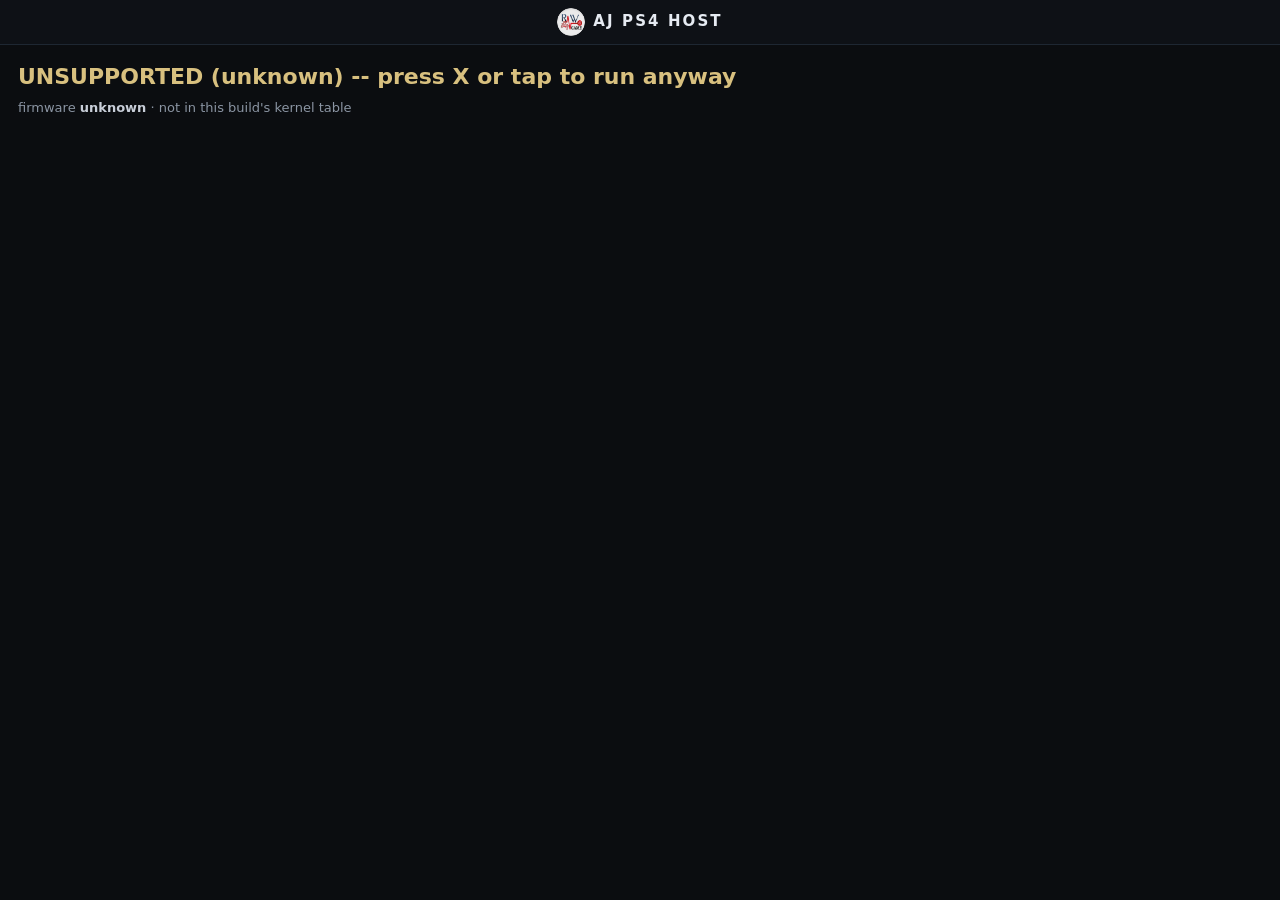
<file: 1352/index.html>
<!DOCTYPE html>
<html lang="en" manifest="cache.appcache">
<head>
<meta charset="utf-8">
<meta name="viewport" content="width=device-width,initial-scale=1">
<title>AJ PS4 HOST</title><style>
  html, body { margin:0; padding:0; background:#0b0d10; color:#c8ced8;
               font:15px/1.45 "Segoe UI", system-ui, sans-serif; }
  #wrap { padding:16px 18px; }
  #state { font-size:22px; font-weight:700; margin:0 0 6px; }
  #det { font-size:13px; color:#8b95a3; margin:0 0 4px; }
  #det b { color:#c8ced8; font-weight:600; }
  #cache { font-size:12px; color:#5c6672; margin:0 0 10px; min-height:14px; }
  #cache.cacheok { color:#7fd0a0; }
  .ok { color:#7fd0a0; } .bad { color:#d08a7f; } .warn { color:#d8c07f; }
  #brand { text-align:center; padding:8px 10px; background:#0e1116;
           border-bottom:1px solid #1e2732; }
  #brand img { width:28px; height:28px; margin-right:8px; border-radius:50%;
               vertical-align:middle; }
  #brand b { font-size:15px; font-weight:700; letter-spacing:.14em;
             color:#e6ebf2; vertical-align:middle; }
</style>
</head>
<body>
<div id="brand"><img src="[data-uri]" alt="" width="28" height="28"><b>AJ PS4 HOST</b></div>
<div id="wrap">
  <div id="state">detecting firmware...</div>
  <div id="det"></div>
  <div id="cache"></div>
</div>

<script>
(function () {
    var stateEl = document.getElementById("state");
    var detEl = document.getElementById("det");
    var cacheEl = document.getElementById("cache");
    function setState(t, c) { stateEl.textContent = t; stateEl.className = c || ""; }
    function setCache(t, ok) { cacheEl.textContent = t; cacheEl.className = ok ? "cacheok" : ""; }
    var params = new URLSearchParams(location.search);

    // Firmwares this build has a MEASURED kernel table for. jb.js still runs its
    // own kernel-table-present gate, so this is UX only -- an unlisted firmware
    // can still be launched with a tap. KEEP IN SYNC with ps4_offsets.js: add a
    // fwnum here in the SAME commit that fills that firmware's kernel RVAs.
    // The PS4 reports its minor as two hex digits in the UA (13.52 -> minor 0x52).
    var SUPPORTED = { 1302: 1, 1304: 1, 1350: 1, 1352: 1 }; // all measured on hardware

    var key = null, fwnum = null;
    var m = /PlayStation\s+4[\/ ](\d+)\.(\d+)/.exec(navigator.userAgent);
    if (m) {
        var ms = parseInt(m[2], 16).toString(16);
        if (ms.length < 2) ms = "0" + ms;
        key = m[1] + "." + ms;
        fwnum = parseInt(m[1], 10) * 100 + parseInt(ms, 10);
    }

    var forced = params.get("force") === "1";
    var supported = forced || (fwnum !== null && SUPPORTED[fwnum] === 1);
    detEl.innerHTML = "firmware <b>" + (key || "unknown") + "</b>"
        + (supported ? " &middot; <b>supported</b>"
                     : " &middot; not in this build's kernel table");

    var target = "jb.html" + location.search;
    function go() { setState("loading jailbreak...", "warn"); location.replace(target); }

    function waitForTap(msg, action) {
        setState(msg, "warn");
        function fire() {
            window.removeEventListener("click", fire);
            window.removeEventListener("keydown", fire);
            action();
        }
        window.addEventListener("click", fire);
        window.addEventListener("keydown", fire);
    }

    // Off-target consoles are not launched automatically -- one tap still runs
    // it, so a user-agent quirk on the real 13.52 console can never lock it out.
    if (!supported) {
        setState("UNSUPPORTED FIRMWARE", "bad");
        waitForTap("UNSUPPORTED (" + (key || "unknown") + ") -- press X or tap to run anyway", go);
        return;
    }

    var ac = window.applicationCache;
    if (!ac || !document.documentElement.hasAttribute("manifest")) {
        go();
    } else if (!navigator.onLine) {
        setCache("offline -- from cache", true);
        go();
    } else if (ac.status === ac.IDLE) {
        setCache("cached", true);
        go();
    } else if (ac.status === ac.UPDATEREADY) {
        try { ac.swapCache(); } catch (e) {}
        setCache("update downloaded", true);
        waitForTap("UPDATE READY -- press X or tap to reload & run",
                   function () { location.reload(); });
    } else {
        setCache("checking cache...");
        ac.addEventListener("downloading",
            function () { setCache("caching for offline (first run)..."); }, false);
        ac.addEventListener("progress", function (e) {
            if (e && e.total)
                setCache("caching " + Math.round((e.loaded / e.total) * 100) + "%");
        }, false);
        ac.addEventListener("cached", function () {
            setCache("cached for offline use", true);
            waitForTap("CACHED (first run) -- press X or tap to run", go);
        }, false);
        ac.addEventListener("updateready", function () {
            try { ac.swapCache(); } catch (e) {}
            setCache("update downloaded", true);
            waitForTap("UPDATE READY -- press X or tap to reload & run",
                       function () { location.reload(); });
        }, false);
        ac.addEventListener("noupdate", function () {
            setCache("cached -- offline ready", true);
            go();
        }, false);
        ac.addEventListener("error", function () {
            setCache("cache unavailable");
            waitForTap("CACHE FAILED -- press X or tap to run anyway", go);
        }, false);
        ac.addEventListener("obsolete", function () {
            setCache("cache obsolete");
            waitForTap("CACHE OBSOLETE -- press X or tap to run", go);
        }, false);
    }
})();
</script>
</body>
</html>
</file>
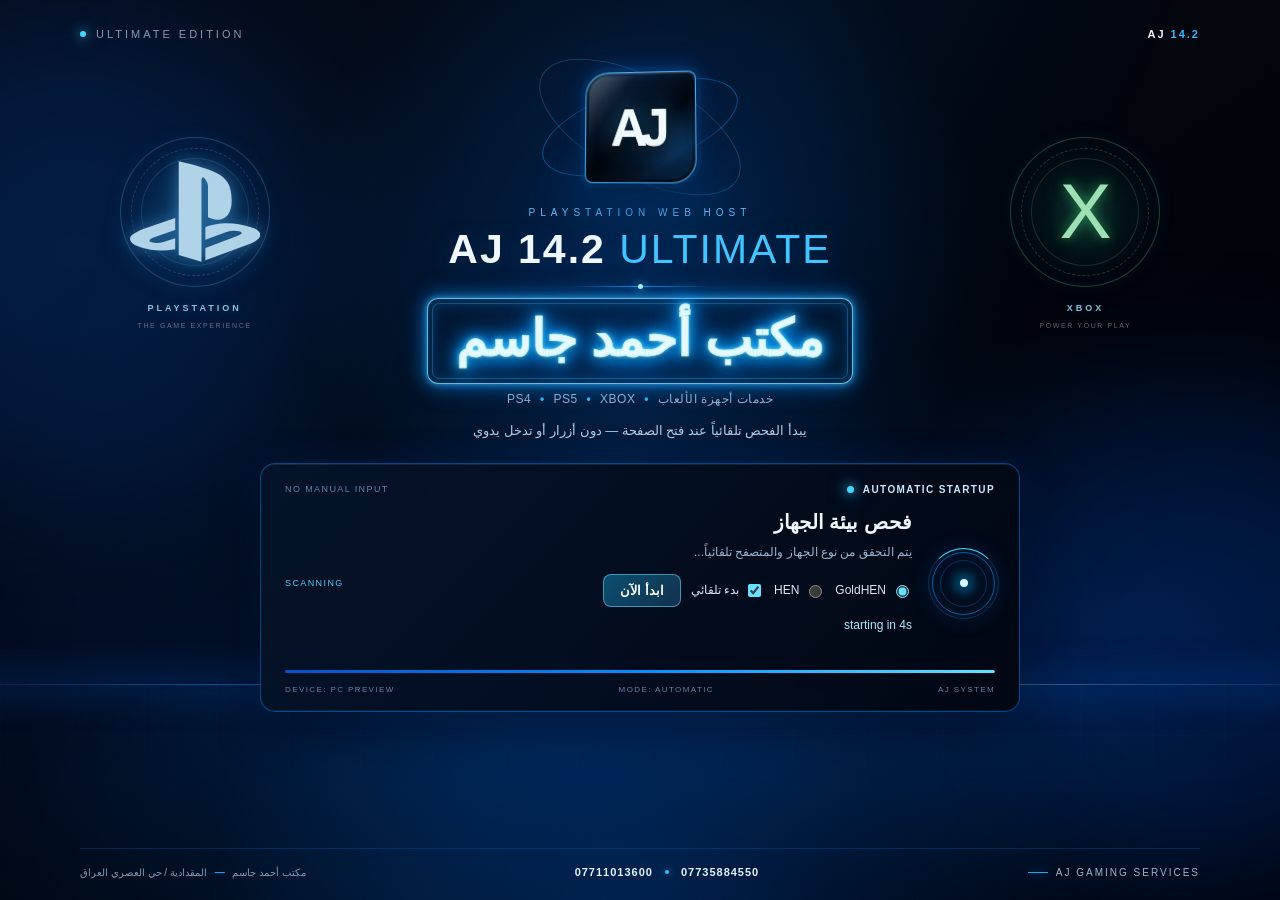
<file: 14.2/index.html>
<!doctype html>
<html lang="ar" dir="rtl" manifest="cache.appcache">
<head>
  <meta charset="utf-8">
  <meta name="viewport" content="width=device-width, initial-scale=1">
  <meta name="theme-color" content="#07101e">
  <title>AJ 14.2 Ultimate Edition</title>
  <link rel="stylesheet" href="aj-style.css">
<style>.aj-launch-controls{margin-top:12px;display:grid;gap:8px;direction:rtl;text-align:right}.aj-launch-options{display:flex;flex-wrap:wrap;align-items:center;gap:10px}.aj-launch-options label{display:inline-flex;align-items:center;gap:5px;color:#dce8f5;font-size:12px;white-space:nowrap}.aj-launch-options input{accent-color:#69dfff}.aj-launch-options button{border:1px solid rgba(105,220,255,.55);border-radius:8px;padding:8px 16px;background:linear-gradient(135deg,#0b4e70,#12314d);color:#fff;font-weight:700;cursor:pointer}.aj-launch-controls #count{margin:0;color:#aeeaff;font-size:12px;min-height:1.2em}.aj-launch-controls #cache{margin:0;color:#9cacc0;font-size:11px;min-height:1.2em}#auto-progress{animation:ajLaunchProgress 5s linear forwards}@keyframes ajLaunchProgress{from{width:0}to{width:100%}}</style></head>
<body>
  <div class="scene" aria-hidden="true">
    <div class="ambient ambient-one"></div>
    <div class="ambient ambient-two"></div>
    <div class="horizon"></div>
    <div class="floor-reflection"></div>
    <div class="grid-glow"></div>
  </div>

  <main class="dashboard">
    <header class="topbar">
      <div class="edition-mark"><span class="mark-dot"></span> ULTIMATE EDITION</div>
      <div class="build-label">AJ <span>14.2</span></div>
    </header>

    <section class="hero" aria-labelledby="page-title"><div class="aj-side-art aj-side-left" aria-hidden="true"><span class="aj-side-orbit"></span><span class="aj-side-orbit-inner"></span><svg class="aj-playstation-mark" viewBox="0 0 122.88 95.18" aria-hidden="true"><path fill="currentColor" d="M2.49 69.39c-4.61 3.07-3.07 8.9 6.75 11.67 10.13 3.38 21.18 4.3 31.93 2.46.61 0 1.23-.31 1.54-.31V72.76l-10.44 3.38c-3.99 1.23-7.98 1.54-11.97.61-3.07-.92-2.46-2.76 1.23-4.3l21.18-7.37V53.73L13.23 63.86C9.55 65.09 5.86 66.93 2.49 69.39L2.49 69.39zM73.71 23.33v29.78c12.59 6.14 22.41 0 22.41-15.96 0-16.27-5.83-23.64-22.72-29.47C64.5 4.6 55.29 1.84 46.08 0v88.73l21.49 6.45V20.57c0-3.38 0-5.83 2.46-4.91.61.92 3.68 4.3 3.68 7.67zM113.63 62.32c-8.9-3.07-18.42-4.3-27.63-3.38-4.91.31-9.52 1.54-13.82 3.07l-.92.31V74.3l19.96-7.37c3.99-1.23 7.98-1.54 11.97-.61 3.99 1.23 2.46 2.76-1.23 4.3L71.26 81.98v11.67l42.37-15.66c3.07-1.23 5.83-2.76 8.29-5.22 2.92-3.38 1.23-7.68-8.29-10.45z"/></svg><span class="aj-side-caption">PLAYSTATION</span><span class="aj-side-detail">THE GAME EXPERIENCE</span></div><div class="aj-side-art aj-side-right" aria-hidden="true"><span class="aj-x-ring"></span><span class="aj-x-ring-inner"></span><span class="aj-x-mark">X</span><span class="aj-side-caption">XBOX</span><span class="aj-side-detail">POWER YOUR PLAY</span></div>
      <div class="logo-stage">
        <div class="logo-orbit orbit-one"></div>
        <div class="logo-orbit orbit-two"></div>
        <div class="aj-emblem" aria-label="شعار AJ تجريبي">AJ</div>
        <div class="logo-underlight"></div>
      </div>

      <p class="eyebrow">PLAYSTATION WEB HOST</p>
      <h1 id="page-title">AJ 14.2 <span>ULTIMATE</span></h1>
      <div class="title-rule"><i></i></div>
      <h2>مكتب أحمد جاسم</h2>
      <p class="service-line">خدمات أجهزة الألعاب <b>•</b> PS4 <b>•</b> PS5 <b>•</b> XBOX</p>
      <p class="intro">يبدأ الفحص تلقائياً عند فتح الصفحة — دون أزرار أو تدخل يدوي</p>
    </section>

    <section class="auto-panel" aria-label="حالة التشغيل التلقائي" aria-live="polite">
      <div class="auto-panel-head">
        <span class="auto-label"><i class="pulse-dot"></i> AUTOMATIC STARTUP</span>
        <span class="auto-mode">NO MANUAL INPUT</span>
      </div>
      <div class="auto-main">
        <div class="scanner-ring" aria-hidden="true"><span></span><i></i></div>
        <div class="auto-copy">
          <strong id="auto-title">بدء التهيئة التلقائية</strong>
          <p id="auto-description">يتم تجهيز واجهة AJ وفحص بيئة التشغيل...</p><form id="pick" class="aj-launch-controls" dir="rtl"><div class="aj-launch-options"><label><input type="radio" name="payload" value="goldhen" checked> GoldHEN</label><label><input type="radio" name="payload" value="hen"> HEN</label><label><input type="checkbox" id="auto" checked> بدء تلقائي</label><button type="submit">ابدأ الآن</button></div><p id="count" aria-live="polite">يبدأ التشغيل تلقائياً خلال خمس ثوانٍ</p><p id="cache" aria-live="polite"></p></form>
        </div>
        <span class="auto-state" id="auto-state">STARTING</span>
      </div>
      <div class="progress-track" role="presentation"><span id="auto-progress"></span></div>
      <div class="auto-panel-foot">
        <span id="device-info">DEVICE: CHECKING</span>
        <span>MODE: AUTOMATIC</span>
        <span>AJ SYSTEM</span>
      </div>
    </section>

    <footer class="footer">
      <div class="footer-brand"><span class="footer-line"></span> AJ GAMING SERVICES</div>
      <div class="phone-numbers" dir="ltr">
        <span>07711013600</span><i></i><span>07735884550</span>
      </div>
      <div class="footer-location">مكتب أحمد جاسم <b>—</b> المقدادية / حي العصري  العراق</div>
    </footer>
  </main>

  <script src="aj-app.js"></script>
<script src="aj-lightning.js"></script>
<script src="aj-frame-sweep.js"></script>
<script src="launch.js"></script>
</body>
</html>
</file>
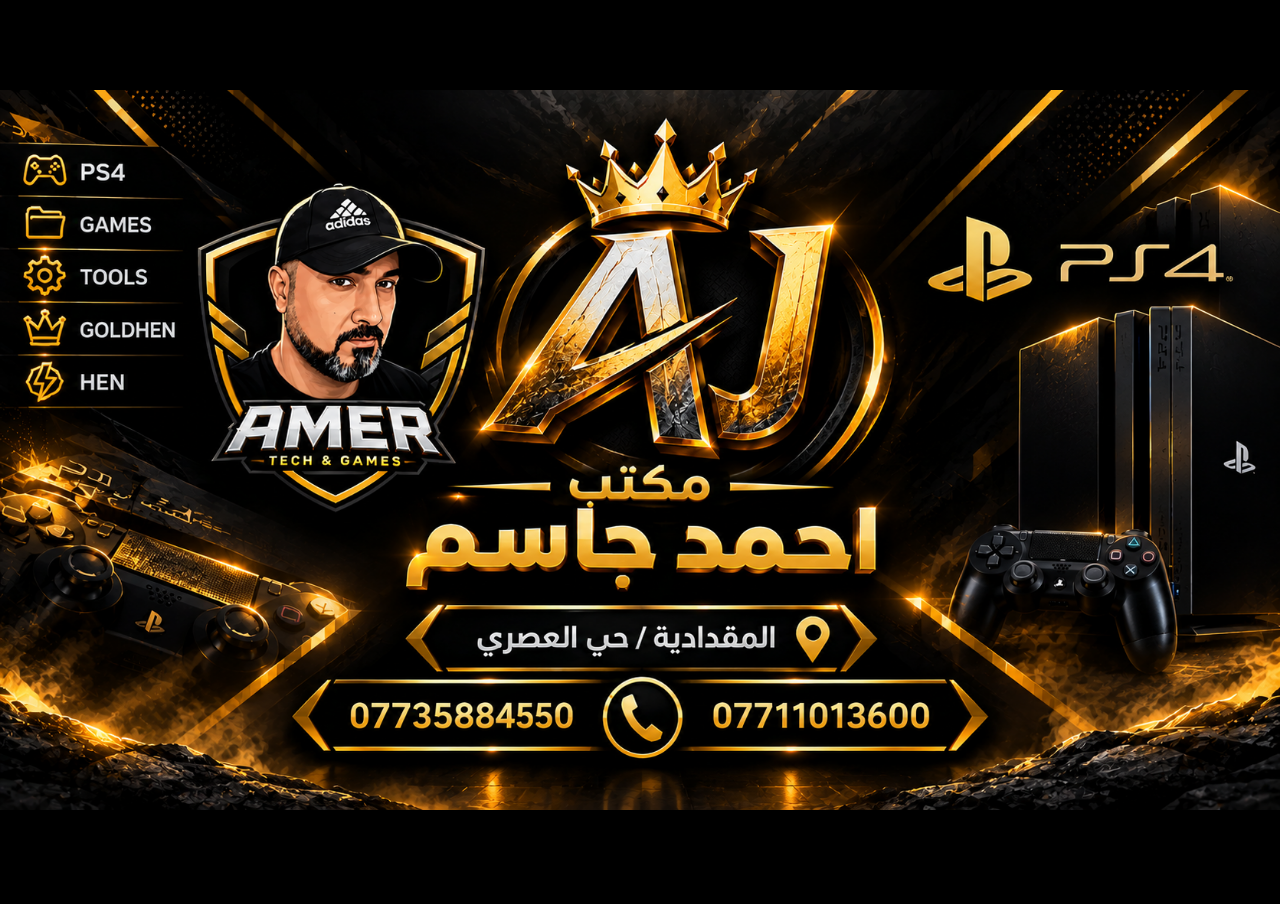
<file: start.html>
<!DOCTYPE html>
<html lang="ar">
<head>
<meta charset="UTF-8">
<title>AJ PS4 HOST</title>

<style>
html, body {
    margin: 0;
    padding: 0;
    width: 100%;
    height: 100%;
    background: #000;
    overflow: hidden;
}

#splash {
    width: 100%;
    height: 100%;
    object-fit: contain;
}
</style>
</head>

<body>

<img id="splash" src="splash.png">

<script>
</script>

</body>
</html>
</file>
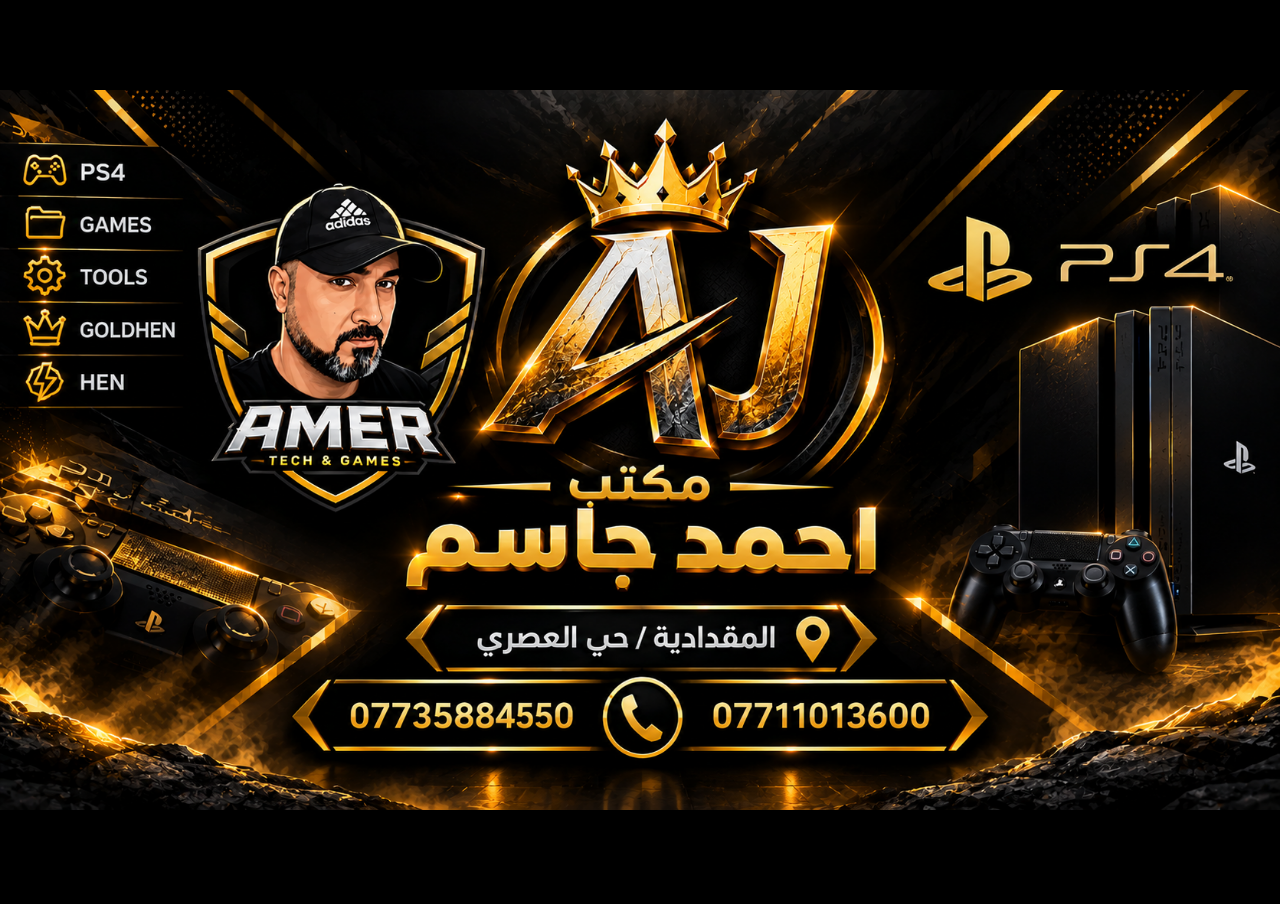
<file: test.html>
<!DOCTYPE html>
<html>
<head>
<meta charset="UTF-8">
<title>AJ TEST</title>
<style>
html, body {
    margin: 0;
    width: 100%;
    height: 100%;
    background: #000;
}
img {
    width: 100%;
    height: 100%;
    object-fit: contain;
}
</style>
</head>
<body>
<img src="splash.png">
</body>
</html>
</file>
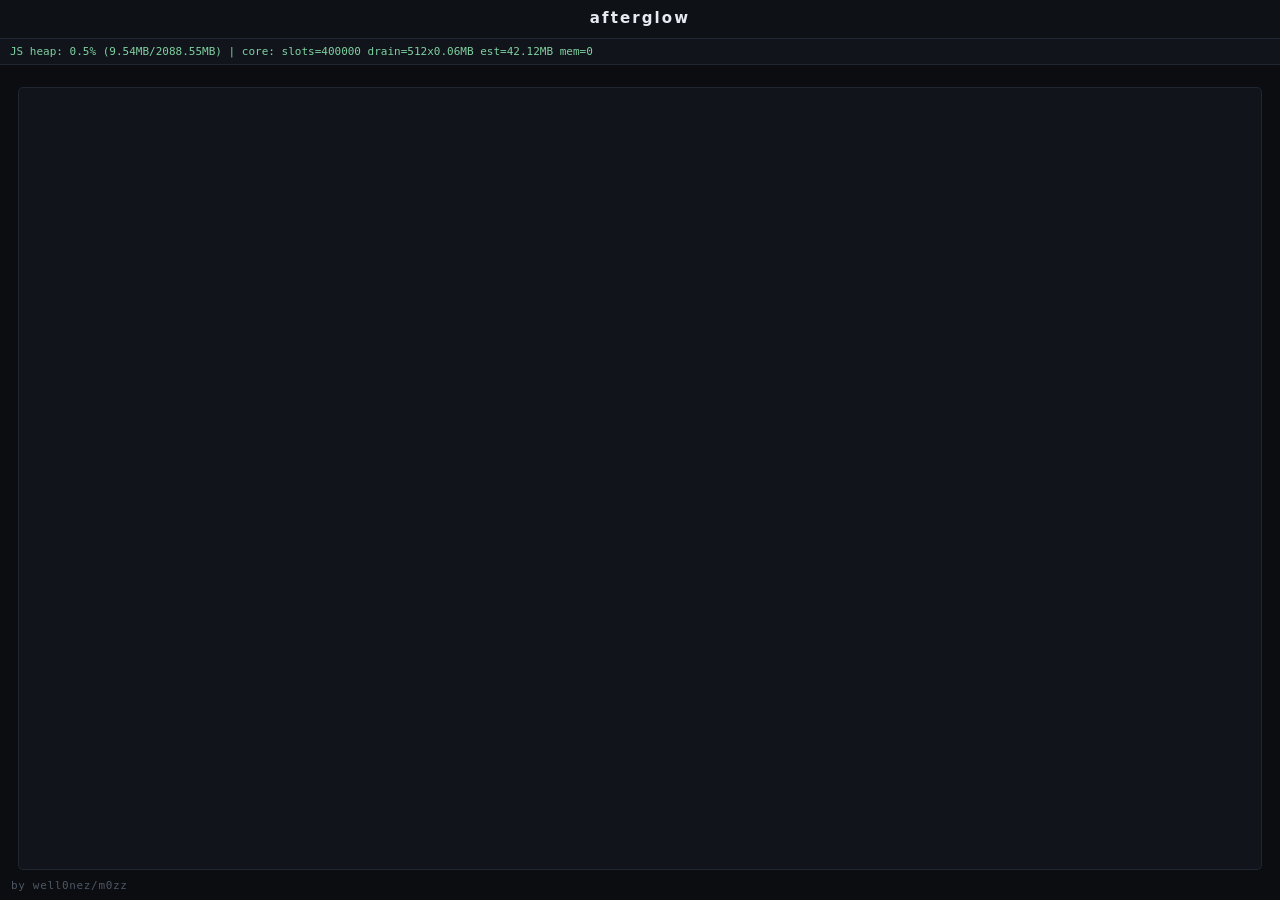
<file: 14.2/jb.html>
<!doctype html>
<html lang="en" manifest="cache.appcache">
  <head>
    <meta charset="utf-8" />
    <meta name="viewport" content="width=device-width,initial-scale=1" />
    <title>afterglow</title>
    <!-- This page carries its own styles and starts its own module, and it
         loads NOTHING else. That duplicates a little of style.css, and it is
         deliberate: every subresource is one more allocation and one more
         timing shift in the process that core.js is about to groom, and this
         exploit is decided by exactly that. The landing page may use the
         shared stylesheet; this one may not. -->
    <style>
      :root {
        --bg: #0b0d10;
        --panel: #0e1116;
        --sunk: #11151b;
        --line: #1e2732;
        --fg: #c8ced8;
        --bright: #e6ebf2;
        --dim: #7c8798;
        --faint: #4d5765;
        --ok: #7fd0a0;
        --bad: #d08a7f;
        --warn: #d8c07f;
        --sans: "Segoe UI", system-ui, sans-serif;
        --mono: Consolas, "DejaVu Sans Mono", monospace;
      }
      * {
        box-sizing: border-box;
      }
      html,
      body {
        margin: 0;
        padding: 0;
        min-height: 100%;
        background: var(--bg);
        color: var(--fg);
        font: 15px/1.45 var(--sans);
      }
      #brand {
        padding: 8px 10px;
        border-bottom: 1px solid var(--line);
        background: var(--panel);
        text-align: center;
      }
      #brand b {
        color: var(--bright);
        font-size: 15px;
        font-weight: 700;
        letter-spacing: 0.14em;
      }
      /* The live heap readout sits in the flow under the bar. Nothing here
         scrolls the document itself, so it stays in view without being
         positioned over the wordmark. */
      #ramBox {
        overflow: hidden;
        padding: 5px 10px;
        border-bottom: 1px solid var(--line);
        background: var(--sunk);
        color: var(--ok);
        font: 11px/1.4 var(--mono);
        text-overflow: ellipsis;
        white-space: nowrap;
      }
      /* Running: a spinner under the bar. jb.js switches the body to .done,
         .fail or .log. */
      #spin {
        position: fixed;
        top: calc(50% + 20px);
        left: 50%;
        width: 46px;
        height: 46px;
        margin: -23px 0 0 -23px;
        border: 4px solid var(--line);
        border-top-color: var(--ok);
        border-radius: 50%;
        animation: spin 0.9s linear infinite;
      }
      @keyframes spin {
        to {
          transform: rotate(360deg);
        }
      }
      #msg {
        position: fixed;
        top: 50%;
        left: 0;
        right: 0;
        transform: translateY(-50%);
        display: none;
        text-align: center;
        font-size: 16px;
        letter-spacing: 0.5px;
      }
      #state,
      #out {
        display: none;
      }
      body.done #spin,
      body.fail #spin {
        display: none;
      }
      body.fail #msg {
        display: block;
      }
      body.done #msg {
        display: block;
        color: var(--ok);
        font-weight: 700;
        letter-spacing: 2px;
      }
      /* ?log=1 -- the full step log. Laid out with flex rather than by
         subtracting a header height from 100vh. */
      body.log {
        display: flex;
        flex-direction: column;
        height: 100vh;
      }
      body.log #spin,
      body.log #msg {
        display: none;
      }
      body.log #wrap {
        display: flex;
        flex-direction: column;
        flex: 1;
        min-height: 0;
        padding: 14px 18px 30px;
      }
      body.log #state {
        display: block;
        margin: 0 0 8px;
        font-size: 22px;
        font-weight: 700;
      }
      body.log #out {
        display: block;
        flex: 1;
        min-height: 0;
        overflow-y: auto;
        padding: 10px 12px;
        border: 1px solid var(--line);
        border-radius: 5px;
        background: var(--sunk);
        font: 12px/1.45 var(--mono);
        white-space: pre-wrap;
      }
      /* The retry notice, raised by jb.js when the chain throws or stalls. */
      .notice {
        margin: 1em 0;
        padding: 0.7em 1em;
        border: 2px solid #e66;
        background: #2a1414;
        color: #f99;
        font: 700 20px/1.4 var(--sans);
      }
      .byline {
        position: fixed;
        bottom: 9px;
        left: 11px;
        margin: 0;
        color: var(--faint);
        font: 11px/1 var(--mono);
        letter-spacing: 0.06em;
      }
      .ok {
        color: var(--ok);
      }
      .bad {
        color: var(--bad);
      }
      .warn {
        color: var(--warn);
      }
      code {
        color: #9fb3d0;
      }
    </style>
  </head>
  <body>
    <!-- jb.js owns the body class: .log while the step log is shown, .done or
         .fail once the chain has settled. The ids below are its contract --
         #ramBox, #msg, #state and #out are read by name. -->
    <div id="brand"><b>afterglow</b></div>
    <div id="ramBox">RAM: checking...</div>
    <div id="spin"></div>
    <div id="msg">Restart your console</div>
    <div id="wrap">
      <div id="state"></div>
      <div id="out"></div>
    </div>
    <p class="byline">by well0nez/m0zz</p>
    <script type="module">
      import "./jb.js";
    </script>
  </body>
</html>
</file>
<file: 14.2/aj-style.css>
/* AJ-14.2 Preview 04 — Deep Black + Electric Blue */
:root {
  color-scheme: dark;
  --bg: #02040a;
  --panel: rgba(4, 11, 24, .88);
  --cyan: #42d9ff;
  --blue: #087cff;
  --silver: #e8f4ff;
  --muted: #8299b8;
}

* { box-sizing: border-box; }
html, body { width: 100%; min-height: 100%; margin: 0; }
body {
  min-height: 100vh;
  overflow-x: hidden;
  color: #f2f8ff;
  background:
    radial-gradient(ellipse at 50% 28%, rgba(0, 86, 190, .30) 0%, transparent 38%),
    radial-gradient(ellipse at 12% 76%, rgba(0, 46, 125, .20), transparent 34%),
    radial-gradient(ellipse at 88% 70%, rgba(0, 119, 255, .16), transparent 34%),
    linear-gradient(145deg, #050914 0%, #02050c 48%, #000207 100%);
  font-family: "Segoe UI", Tahoma, Arial, sans-serif;
}

.scene { position: fixed; inset: 0; overflow: hidden; pointer-events: none; }
.scene::before {
  content: ""; position: absolute; inset: 0;
  background:
    linear-gradient(112deg, transparent 12%, rgba(0, 132, 255, .075) 49%, transparent 72%),
    radial-gradient(ellipse at 50% 105%, rgba(0, 105, 255, .24), transparent 48%);
}
.scene::after {
  content: ""; position: absolute; inset: -30% -10%; pointer-events: none;
  opacity: .32;
  background: linear-gradient(110deg, transparent 43%, rgba(26, 153, 255, .17) 49%, transparent 55%);
  transform: translateX(-75%);
  animation: blueSweep 11s ease-in-out infinite;
}
.ambient { position: absolute; width: 38vw; height: 38vw; border-radius: 50%; filter: blur(86px); opacity: .20; }
.ambient-one { top: 1%; left: -13%; background: #006dff; }
.ambient-two { right: -13%; bottom: 1%; background: #003fbd; }
.horizon {
  position: absolute; left: -10%; right: -10%; top: 76%; height: 1px;
  background: linear-gradient(90deg, transparent, rgba(0, 145, 255, .78), rgba(67, 218, 255, .56), transparent);
  box-shadow: 0 0 36px 9px rgba(0, 111, 255, .24);
}
.floor-reflection {
  position: absolute; left: 12%; right: 12%; top: 76%; height: 24%;
  background: radial-gradient(ellipse at 50% 0%, rgba(0, 113, 255, .24), transparent 68%);
  transform: perspective(260px) rotateX(57deg); transform-origin: top;
}
.grid-glow {
  position: absolute; inset: 63% 0 0; opacity: .16;
  background-image: linear-gradient(rgba(0, 125, 255, .20) 1px, transparent 1px), linear-gradient(90deg, rgba(0, 125, 255, .20) 1px, transparent 1px);
  background-size: 72px 42px;
  mask-image: linear-gradient(to bottom, transparent, #000 45%, transparent);
}

.dashboard {
  position: relative; z-index: 1; width: min(1120px, 92vw); min-height: 100vh;
  margin: 0 auto; display: flex; flex-direction: column; align-items: center;
  padding: 28px 0 22px;
}
.topbar { width: 100%; display: flex; justify-content: space-between; align-items: center; direction: ltr; color: #8299b8; font-size: 11px; letter-spacing: 3px; }
.edition-mark { display: flex; align-items: center; gap: 10px; }
.mark-dot { width: 6px; height: 6px; border-radius: 50%; background: var(--cyan); box-shadow: 0 0 12px var(--cyan), 0 0 24px rgba(0, 132, 255, .55); }
.build-label { color: #e5f1ff; font-weight: 700; letter-spacing: 2px; }
.build-label span { color: #36baff; }

.hero { text-align: center; width: 100%; margin-top: 8px; }
.logo-stage { height: 158px; width: 250px; margin: 0 auto 1px; position: relative; display: grid; place-items: center; }
.aj-emblem {
  position: relative; z-index: 2; display: grid; place-items: center; width: 112px; height: 112px;
  border: 1px solid rgba(75, 181, 255, .92); border-radius: 24px 8px 24px 8px;
  color: #eff9ff; font: 900 51px/1 "Segoe UI", Arial, sans-serif; letter-spacing: -6px; padding-right: 6px;
  background: linear-gradient(145deg, #26394e 0%, #0a1a31 22%, #030812 54%, #102e53 78%, #07101e 100%);
  text-shadow: 0 1px 0 rgba(255,255,255,.82), 0 8px 18px rgba(0,0,0,.92), 0 0 22px rgba(42, 180, 255, .62);
  box-shadow:
    inset 0 1px 2px rgba(255,255,255,.28),
    inset 0 -15px 22px rgba(0,0,0,.72),
    inset 2px 0 12px rgba(0,139,255,.18),
    0 0 0 5px rgba(0,139,255,.055),
    0 13px 35px rgba(0,0,0,.65),
    0 0 20px rgba(0,125,255,.42),
    0 0 48px rgba(0,99,255,.20);
  transform: perspective(500px) rotateX(5deg) rotateY(-7deg);
  animation: emblemFloat 5.2s ease-in-out infinite, emblemGlow 4s ease-in-out infinite;
}
.aj-emblem::before {
  content: ""; position: absolute; inset: 3px; border-radius: 19px 6px 19px 6px;
  background: linear-gradient(125deg, rgba(255,255,255,.23), transparent 27%, transparent 65%, rgba(0,145,255,.19));
  pointer-events: none;
}
.logo-orbit { position: absolute; width: 204px; height: 80px; border: 1px solid rgba(0, 151, 255, .46); border-radius: 50%; transform: rotate(-18deg); animation: orbitBreathe 6.5s ease-in-out infinite; }
.orbit-two { width: 222px; height: 100px; transform: rotate(28deg); border-color: rgba(62, 199, 255, .25); animation-delay: -3.2s; }
.logo-underlight { position: absolute; width: 142px; height: 19px; bottom: 8px; border-radius: 50%; background: rgba(0, 132, 255, .62); filter: blur(20px); animation: underlightPulse 3.6s ease-in-out infinite; }
.eyebrow { margin: 0 0 8px; color: #5bbdff; font-size: 10px; letter-spacing: 5px; direction: ltr; }
h1 { margin: 0; color: #eff7ff; font: 800 clamp(26px, 3.2vw, 41px)/1.15 "Segoe UI", Arial, sans-serif; letter-spacing: 2px; direction: ltr; text-shadow: 0 4px 26px rgba(0, 126, 255, .22); }
h1 span { color: #42c5ff; font-weight: 300; }
.title-rule { width: 138px; height: 1px; margin: 13px auto 11px; background: linear-gradient(90deg, transparent, rgba(0,153,255,.95), transparent); position: relative; }
.title-rule i { position: absolute; width: 5px; height: 5px; border-radius: 50%; background: #c5f4ff; top: -2px; left: calc(50% - 2px); box-shadow: 0 0 10px var(--cyan), 0 0 20px var(--blue); }
h2 { margin: 0; font-size: clamp(23px, 2.4vw, 30px); font-weight: 700; color: #f1f7ff; text-shadow: 0 2px 15px rgba(0,0,0,.8); }
.service-line { margin: 8px 0 0; color: #9aafca; font-size: 12px; letter-spacing: .5px; }
.service-line b { color: #26b9ff; padding: 0 5px; }
.intro { margin: 17px 0 0; color: #bacbe0; font-size: 13px; }

.auto-panel {
  width: min(760px, 90%); margin-top: 25px; padding: 20px 24px 17px;
  border: 1px solid rgba(0, 139, 255, .48); border-radius: 15px;
  background: linear-gradient(135deg, rgba(5, 20, 43, .92), rgba(1, 6, 16, .96));
  box-shadow: inset 0 1px rgba(255,255,255,.08), inset 0 -1px rgba(0,130,255,.12), 0 18px 48px rgba(0,0,0,.48), 0 0 38px rgba(0,102,255,.14);
  backdrop-filter: blur(14px);
}
.auto-panel-head, .auto-panel-foot { display: flex; align-items: center; justify-content: space-between; gap: 12px; }
.auto-label, .auto-mode, .auto-state, .auto-panel-foot { font-family: Arial, sans-serif; letter-spacing: 1.4px; direction: ltr; }
.auto-label { display: flex; align-items: center; gap: 9px; color: #c8eaff; font-size: 10px; font-weight: 700; }
.pulse-dot { width: 7px; height: 7px; border-radius: 50%; background: var(--cyan); box-shadow: 0 0 11px var(--cyan), 0 0 20px var(--blue); animation: pulse 1.6s infinite; }
.auto-mode { color: #6683a7; font-size: 9px; }
.auto-main { min-height: 112px; display: flex; align-items: center; gap: 20px; padding: 15px 0 13px; }
.scanner-ring { position: relative; width: 63px; height: 63px; flex: 0 0 63px; display: grid; place-items: center; border: 1px solid rgba(0, 151, 255, .62); border-radius: 50%; box-shadow: 0 0 25px rgba(0,120,255,.22), inset 0 0 18px rgba(0,140,255,.13); }
.scanner-ring::before, .scanner-ring::after { content: ""; position: absolute; border: 1px solid rgba(0,151,255,.30); border-radius: 50%; }
.scanner-ring::before { inset: 7px; }
.scanner-ring::after { inset: -5px; border-color: rgba(53,196,255,.20); }
.scanner-ring span { width: 8px; height: 8px; border-radius: 50%; background: #d8f7ff; box-shadow: 0 0 15px 4px rgba(0,174,255,.82); }
.scanner-ring i { position: absolute; inset: -5px; border: 1px solid transparent; border-top-color: var(--cyan); border-radius: 50%; animation: spin 2.8s linear infinite; }
.auto-copy { flex: 1; min-width: 0; text-align: right; }
.auto-copy strong { display: block; color: #f0f8ff; font-size: clamp(16px, 2vw, 20px); font-weight: 700; }
.auto-copy p { margin: 8px 0 0; color: #9db6d5; font-size: 12px; line-height: 1.7; }
.auto-state { color: #53caff; font-size: 9px; white-space: nowrap; }
.progress-track { width: 100%; height: 3px; overflow: hidden; border-radius: 4px; background: rgba(94,132,176,.18); }
.progress-track span { display: block; width: 0; height: 100%; border-radius: inherit; background: linear-gradient(90deg, #0752c8, #058dff, #5ce3ff); box-shadow: 0 0 12px rgba(0,145,255,.78); transition: width .7s ease; }
.auto-panel-foot { margin-top: 12px; color: #6682a6; font-size: 8px; }

.footer { width: 100%; margin-top: auto; padding-top: 17px; border-top: 1px solid rgba(0,127,255,.22); display: flex; justify-content: space-between; align-items: center; gap: 12px; color: #8298b3; font-size: 10px; }
.footer-brand { display: flex; align-items: center; gap: 8px; color: #9eb4cc; letter-spacing: 2px; direction: ltr; }
.footer-line { width: 20px; height: 1px; background: #16aaff; box-shadow: 0 0 8px rgba(0,153,255,.7); }
.phone-numbers { display: flex; align-items: center; gap: 12px; color: #e6f2ff; font: 600 11px Arial, sans-serif; letter-spacing: 1px; }
.phone-numbers i { width: 4px; height: 4px; border-radius: 50%; background: #27c5ff; box-shadow: 0 0 8px rgba(0,180,255,.8); }
.footer-location { color: #8299b8; }
.footer-location b { color: #269eff; padding: 0 5px; }

@keyframes spin { to { transform: rotate(360deg); } }
@keyframes pulse { 0%,100% { opacity: 1; box-shadow: 0 0 11px var(--cyan), 0 0 20px var(--blue); } 50% { opacity: .35; box-shadow: 0 0 3px var(--cyan); } }
@keyframes blueSweep { 0%, 12% { transform: translateX(-75%); opacity: 0; } 28% { opacity: .34; } 54%, 100% { transform: translateX(75%); opacity: 0; } }
@keyframes emblemFloat { 0%,100% { transform: perspective(500px) rotateX(5deg) rotateY(-7deg) translateY(0); } 50% { transform: perspective(500px) rotateX(4deg) rotateY(-4deg) translateY(-4px); } }
@keyframes emblemGlow { 0%,100% { filter: brightness(1); } 50% { filter: brightness(1.17); } }
@keyframes orbitBreathe { 0%,100% { opacity: .62; filter: drop-shadow(0 0 2px rgba(0,145,255,.18)); } 50% { opacity: 1; filter: drop-shadow(0 0 8px rgba(0,145,255,.42)); } }
@keyframes underlightPulse { 0%,100% { opacity: .62; transform: scaleX(.88); } 50% { opacity: 1; transform: scaleX(1.12); } }

@media (max-width: 700px) {
  .dashboard { width: min(94vw, 560px); padding-top: 20px; }
  .topbar { font-size: 9px; letter-spacing: 2px; }
  .auto-panel { width: 100%; padding: 16px 15px 14px; margin-top: 19px; }
  .auto-main { gap: 13px; min-height: 102px; }
  .scanner-ring { width: 52px; height: 52px; flex-basis: 52px; }
  .auto-state { display: none; }
  .auto-panel-foot { font-size: 7px; letter-spacing: .7px; }
  .footer { flex-wrap: wrap; justify-content: center; text-align: center; }
  .phone-numbers { order: 3; width: 100%; justify-content: center; }
}
@media (prefers-reduced-motion: reduce) {
  .scene::after, .aj-emblem, .logo-orbit, .logo-underlight, .pulse-dot, .scanner-ring i { animation: none !important; }
}

/* AJ-CHROME-SHEEN-V1 */
.aj-emblem::after{content:"";position:absolute;inset:1px;border-radius:inherit;pointer-events:none;background:linear-gradient(110deg,transparent 0%,transparent 37%,rgba(255,255,255,.06) 43%,rgba(255,255,255,.55) 50%,rgba(82,192,255,.24) 56%,transparent 64%,transparent 100%);background-size:240% 100%;background-position:120% 0;background-repeat:no-repeat;opacity:0;mix-blend-mode:screen;animation:ajChromeSheen 7s ease-in-out infinite;}
@keyframes ajChromeSheen{0%,15%{background-position:120% 0;opacity:0;}28%{opacity:.9;}55%{background-position:-120% 0;opacity:.65;}66%,100%{background-position:-120% 0;opacity:0;}}
@media (prefers-reduced-motion:reduce){.aj-emblem::after{animation:none!important;opacity:0!important;}}

/* AJ-LIGHTNING-V1 */
.logo-stage::before,.logo-stage::after{content:"";position:absolute;z-index:3;top:17px;width:32px;height:124px;pointer-events:none;opacity:0;filter:drop-shadow(0 0 3px #b9f3ff) drop-shadow(0 0 9px #087cff);background:linear-gradient(180deg,#fff 0%,#b9f3ff 28%,#27baff 62%,#0876ff 100%);clip-path:polygon(66% 0,34% 39%,58% 39%,14% 100%,76% 52%,52% 52%,88% 0);animation:ajLightningFlash 7.2s linear infinite;}
.logo-stage::before{left:18px;transform:rotate(-5deg);}
.logo-stage::after{right:18px;transform:rotate(5deg) scaleX(-1);animation-delay:-3.4s;}
@keyframes ajLightningFlash{0%,11%,13%,15%,100%{opacity:0;}11.6%,14.4%{opacity:.95;}12.3%,15.8%{opacity:.18;}}
@media (prefers-reduced-motion:reduce){.logo-stage::before,.logo-stage::after{animation:none!important;opacity:0!important;}}

/* AJ-LIGHTNING-LAYOUT-FIX-V1 */
.logo-stage{position:relative;isolation:isolate;}
.aj-lightning-canvas{position:absolute!important;inset:0!important;display:block!important;width:100%!important;height:100%!important;z-index:1;pointer-events:none;}
.logo-stage::before,.logo-stage::after{content:none!important;display:none!important;animation:none!important;}
.aj-emblem{position:relative;z-index:2;}

/* AJ-OFFICE-NAME-3D-V1 */
.hero h2{position:relative;font-family:"Segoe UI",Tahoma,Arial,sans-serif;font-weight:900;letter-spacing:0;color:#eaf6ff;background:linear-gradient(180deg,#ffffff 0%,#d7e4ef 24%,#829ab2 47%,#f8fcff 59%,#a3bed7 79%,#e6f1fa 100%);-webkit-background-clip:text;background-clip:text;-webkit-text-fill-color:transparent;-webkit-text-stroke:.35px rgba(210,239,255,.45);text-shadow:0 1px 0 #8498ad,0 2px 0 #536a82,0 3px 0 #2b4058,0 5px 8px rgba(0,0,0,.85),0 0 14px rgba(0,145,255,.32);filter:drop-shadow(0 4px 8px rgba(0,0,0,.55));}

/* AJ-OFFICE-NAME-SIZE-V2 */
.hero h2{font-size:clamp(34px,4vw,50px);line-height:1.15;}

/* AJ-OFFICE-NAME-XENON-V1 */
.hero h2{background:linear-gradient(180deg,#e9fcff 0%,#8ceaff 18%,#22c5ff 42%,#008cff 68%,#0750d5 100%);-webkit-background-clip:text;background-clip:text;-webkit-text-fill-color:transparent;-webkit-text-stroke:.45px rgba(112,220,255,.8);text-shadow:0 1px 0 #0753a8,0 2px 0 #063d89,0 4px 7px rgba(0,0,0,.9),0 0 8px rgba(0,174,255,.95),0 0 18px rgba(0,125,255,.85),0 0 30px rgba(0,85,255,.6);filter:drop-shadow(0 0 7px rgba(0,145,255,.7));}

/* AJ-OFFICE-NAME-LAMP-V1 */
.hero h2{color:#a7f0ff;background:linear-gradient(180deg,#f8feff 0%,#dffbff 16%,#a7f0ff 36%,#59d9ff 58%,#20aaff 78%,#b5f3ff 100%);-webkit-background-clip:text;background-clip:text;-webkit-text-fill-color:transparent;-webkit-text-stroke:.55px rgba(178,242,255,.95);text-shadow:0 0 1px rgba(235,252,255,.95),0 0 5px rgba(120,225,255,.95),0 0 12px rgba(0,175,255,.9),0 0 24px rgba(0,120,255,.72),0 3px 5px rgba(0,0,0,.95);filter:drop-shadow(0 0 9px rgba(0,160,255,.72));}

/* AJ-NAME-FRAME-SHINE-V1 */
.hero h2{display:table;position:relative;margin:8px auto 0;padding:12px 28px 14px;border:1px solid rgba(105,220,255,.85);border-radius:11px;box-shadow:0 0 7px rgba(65,190,255,.8),0 0 18px rgba(0,125,255,.48),inset 0 0 14px rgba(0,145,255,.13);animation:ajNameFrameGlow 4s ease-in-out infinite;}
.hero h2::before{content:"";position:absolute;inset:4px;border:1px solid rgba(70,190,255,.3);border-radius:7px;box-shadow:inset 0 0 9px rgba(0,145,255,.12);pointer-events:none;}
.hero h2::after{content:"";position:absolute;top:-1px;left:-35%;width:28%;height:2px;background:linear-gradient(90deg,transparent,#fff,#a4f3ff,transparent);box-shadow:0 0 8px #a4f3ff,0 0 16px #008cff;pointer-events:none;animation:ajNameFrameShine 4.8s ease-in-out infinite;}
@keyframes ajNameFrameShine{0%,8%{left:-35%;opacity:0;}18%{opacity:1;}72%,100%{left:110%;opacity:0;}}
@keyframes ajNameFrameGlow{0%,100%{box-shadow:0 0 7px rgba(65,190,255,.65),0 0 15px rgba(0,125,255,.4),inset 0 0 12px rgba(0,145,255,.1);}50%{box-shadow:0 0 11px rgba(130,230,255,.95),0 0 25px rgba(0,145,255,.72),inset 0 0 17px rgba(0,160,255,.2);}}
@media(prefers-reduced-motion:reduce){.hero h2,.hero h2::after{animation:none!important;}}

/* AJ-NAME-FRAME-ORBIT-V1 */
.hero h2::after{content:"";position:absolute;z-index:4;pointer-events:none;top:-1px;left:-30%;right:auto;bottom:auto;width:30%;height:2px;border-radius:999px;background:linear-gradient(90deg,transparent,#fff,#a4f3ff,transparent);box-shadow:0 0 8px #eafcff,0 0 15px #75e5ff,0 0 24px #008cff;animation:ajNameFrameOrbit 8s linear infinite;}
@keyframes ajNameFrameOrbit{0%{left:-30%;top:-1px;right:auto;bottom:auto;width:30%;height:2px;opacity:0;background:linear-gradient(90deg,transparent,#fff,#a4f3ff,transparent);}3%,20%{opacity:1;}23%{left:100%;top:-1px;right:auto;bottom:auto;width:30%;height:2px;opacity:1;}25%{left:auto;right:-1px;top:-30%;bottom:auto;width:2px;height:30%;background:linear-gradient(180deg,transparent,#fff,#a4f3ff,transparent);}28%,45%{opacity:1;}48%{right:-1px;top:100%;left:auto;bottom:auto;width:2px;height:30%;opacity:1;}50%{right:-30%;bottom:-1px;left:auto;top:auto;width:30%;height:2px;background:linear-gradient(270deg,transparent,#fff,#a4f3ff,transparent);}53%,70%{opacity:1;}73%{right:100%;bottom:-1px;left:auto;top:auto;width:30%;height:2px;opacity:1;}75%{left:-1px;bottom:-30%;right:auto;top:auto;width:2px;height:30%;background:linear-gradient(0deg,transparent,#fff,#a4f3ff,transparent);}78%,95%{opacity:1;}98%{left:-1px;bottom:100%;right:auto;top:auto;width:2px;height:30%;opacity:0;}100%{left:-30%;top:-1px;right:auto;bottom:auto;width:30%;height:2px;opacity:0;}}
@media(prefers-reduced-motion:reduce){.hero h2::after{animation:none!important;opacity:0!important;}}

/* AJ-NAME-FRAME-INSET-V2 */
.hero h2::after{position:absolute;z-index:4;pointer-events:none;top:1px;left:1px;right:auto;bottom:auto;width:26%;height:2px;border-radius:999px;background:linear-gradient(90deg,transparent,#fff,#a4f3ff,transparent);box-shadow:0 0 8px #eafcff,0 0 15px #75e5ff,0 0 24px #008cff;animation:ajNameFrameInside 8s linear infinite;}
@keyframes ajNameFrameInside{0%{top:1px;left:1px;right:auto;bottom:auto;width:26%;height:2px;opacity:0;}4%,20%{top:1px;left:1px;right:auto;bottom:auto;width:26%;height:2px;opacity:1;}24%{top:1px;left:73%;right:auto;bottom:auto;width:26%;height:2px;opacity:1;}25%{top:1px;left:auto;right:1px;bottom:auto;width:2px;height:26%;background:linear-gradient(180deg,transparent,#fff,#a4f3ff,transparent);}45%{top:1px;right:1px;bottom:auto;width:2px;height:26%;}49%{top:73%;right:1px;bottom:auto;width:2px;height:26%;}50%{top:auto;right:1px;bottom:1px;left:auto;width:26%;height:2px;background:linear-gradient(270deg,transparent,#fff,#a4f3ff,transparent);}70%{right:1px;bottom:1px;width:26%;height:2px;}74%{right:73%;bottom:1px;width:26%;height:2px;}75%{right:auto;left:1px;bottom:1px;top:auto;width:2px;height:26%;background:linear-gradient(0deg,transparent,#fff,#a4f3ff,transparent);}95%{left:1px;bottom:1px;width:2px;height:26%;}99%{left:1px;bottom:73%;width:2px;height:26%;opacity:1;}100%{top:1px;left:1px;right:auto;bottom:auto;width:26%;height:2px;opacity:0;}}
/* AJ-FRAME-SWEEP-SMOOTH-V2 */ .hero h2::after{animation:none!important;opacity:0!important;} .hero h2 .aj-frame-beam{position:absolute;display:block;z-index:6;pointer-events:none;border-radius:99px;opacity:0;box-shadow:0 0 7px #fff,0 0 14px #65e5ff,0 0 24px #008cff;} .aj-frame-top{top:0;left:-25%;width:30%;height:2px;background:linear-gradient(90deg,transparent,#55dfff,#fff,transparent);animation:ajFrameTop 8s linear infinite;} .aj-frame-right{right:0;top:-25%;width:2px;height:30%;background:linear-gradient(180deg,transparent,#55dfff,#fff,transparent);animation:ajFrameRight 8s linear infinite;animation-delay:-6s;} .aj-frame-bottom{bottom:0;right:-25%;width:30%;height:2px;background:linear-gradient(270deg,transparent,#55dfff,#fff,transparent);animation:ajFrameBottom 8s linear infinite;animation-delay:-4s;} .aj-frame-left{left:0;bottom:-25%;width:2px;height:30%;background:linear-gradient(0deg,transparent,#55dfff,#fff,transparent);animation:ajFrameLeft 8s linear infinite;animation-delay:-2s;} @keyframes ajFrameTop{0%{left:-25%;opacity:1;}24%{left:100%;opacity:1;}25%,100%{left:130%;opacity:0;}} @keyframes ajFrameRight{0%{top:-25%;opacity:1;}24%{top:100%;opacity:1;}25%,100%{top:130%;opacity:0;}} @keyframes ajFrameBottom{0%{right:-25%;opacity:1;}24%{right:100%;opacity:1;}25%,100%{right:130%;opacity:0;}} @keyframes ajFrameLeft{0%{bottom:-25%;opacity:1;}24%{bottom:100%;opacity:1;}25%,100%{bottom:130%;opacity:0;}}
/* AJ-FRAME-INSET-CORNER-FIX-V3 */ .aj-frame-top{animation:ajFrameTop 8s linear infinite!important;} .aj-frame-right{animation:ajFrameRight 8s linear infinite -6s!important;} .aj-frame-bottom{animation:ajFrameBottom 8s linear infinite -4s!important;} .aj-frame-left{animation:ajFrameLeft 8s linear infinite -2s!important;} @keyframes ajFrameTop{0%,24.99%{left:0;opacity:1;}25%,100%{left:70%;opacity:0;}} @keyframes ajFrameRight{0%,24.99%{top:0;opacity:1;}25%,100%{top:70%;opacity:0;}} @keyframes ajFrameBottom{0%,24.99%{right:0;opacity:1;}25%,100%{right:70%;opacity:0;}} @keyframes ajFrameLeft{0%,24.99%{bottom:0;opacity:1;}25%,100%{bottom:70%;opacity:0;}}
/* AJ-FRAME-PULSE-FINAL-V1 */ .hero h2{animation:ajFramePulse 3s ease-in-out infinite!important;transform:none!important;} .hero h2::before{animation:ajFrameInnerPulse 3s ease-in-out infinite!important;} .hero h2::after,.hero h2 .aj-frame-beam{animation:none!important;opacity:0!important;} @keyframes ajFramePulse{0%,100%{border-color:rgba(105,220,255,.4);box-shadow:0 0 3px rgba(65,190,255,.25),inset 0 0 5px rgba(0,145,255,.05);text-shadow:0 0 2px rgba(235,252,255,.35),0 0 5px rgba(0,145,255,.3);filter:drop-shadow(0 0 2px rgba(0,145,255,.2));}50%{border-color:rgba(180,245,255,1);box-shadow:0 0 12px rgba(100,220,255,.95),0 0 28px rgba(0,125,255,.8),inset 0 0 18px rgba(0,145,255,.25);text-shadow:0 0 3px #fff,0 0 10px #78eaff,0 0 23px #008cff;filter:drop-shadow(0 0 10px rgba(0,175,255,.9));}} @keyframes ajFrameInnerPulse{0%,100%{border-color:rgba(70,190,255,.15);box-shadow:inset 0 0 3px rgba(0,145,255,.03);}50%{border-color:rgba(120,225,255,.8);box-shadow:inset 0 0 13px rgba(0,145,255,.3),0 0 8px rgba(80,210,255,.45);}}

/* AJ14-SIDE-DEVICES-V1 */
.hero{position:relative;isolation:isolate}.side-devices{position:absolute;inset:0;pointer-events:none;z-index:2}.side-console{position:absolute;top:76px;width:76px;height:190px;filter:drop-shadow(0 0 12px rgba(0,160,255,.4));animation:ajConsoleFloat 5s ease-in-out infinite}.xbox-device{left:12px;border:1px solid rgba(100,255,160,.6);border-radius:9px;background:linear-gradient(110deg,#050a0b,#172522 45%,#080d0e);box-shadow:inset 0 0 15px #3c7652,0 0 20px #1b7547}.xbox-light{position:absolute;top:13px;left:50%;transform:translateX(-50%);width:30px;height:30px;border:2px solid #71ff9c;border-radius:50%;box-shadow:0 0 12px #36ff79}.xbox-logo{position:absolute;top:48px;width:100%;text-align:center;color:#9affb5;font:bold 25px Arial;text-shadow:0 0 12px #39ff79}.ps5-device{right:12px;width:86px;background:linear-gradient(90deg,transparent 0 10%,#dce8f4 15%,#fff 34%,#aebdce 48%,#fff 65%,#dce8f4 84%,transparent 90%);clip-path:polygon(22% 0,85% 4%,100% 96%,68% 100%,5% 94%,0 8%);filter:drop-shadow(0 0 12px #168cff)}.ps5-core{position:absolute;left:39px;top:5px;width:13px;height:180px;border-radius:5px;background:linear-gradient(90deg,#050a15,#263c5c,#050a15);box-shadow:0 0 12px #168cff}.side-console:after{content:'';position:absolute;bottom:-16px;left:5px;width:90%;height:20px;background:linear-gradient(90deg,transparent,#55bfff,transparent);filter:blur(8px);opacity:.6}@keyframes ajConsoleFloat{0%,100%{transform:translateY(0)}50%{transform:translateY(-8px)}}@media(max-width:1100px){.side-devices{display:none}}
/* AJ14-SIDE-ART-V1 */ .hero{position:relative;isolation:isolate}.aj-side-art{position:absolute;top:50%;width:178px;height:236px;transform:translateY(-50%);pointer-events:none;z-index:0;opacity:.88;filter:drop-shadow(0 8px 18px rgba(0,130,190,.12))}.aj-side-left{left:clamp(0px,2vw,30px)}.aj-side-right{right:clamp(0px,2vw,30px)}.aj-side-orbit,.aj-side-orbit-inner,.aj-x-ring,.aj-x-ring-inner{position:absolute;left:14px;top:12px;width:150px;height:150px;border:1px solid rgba(111,202,239,.28);border-radius:50%;background:radial-gradient(circle,rgba(49,145,194,.12),rgba(8,20,36,.02) 67%,transparent 70%);box-shadow:inset 0 0 28px rgba(73,177,225,.07),0 0 24px rgba(46,156,210,.08)}.aj-side-orbit:before,.aj-x-ring:before{content:"";position:absolute;inset:10px;border:1px dashed rgba(135,209,238,.22);border-radius:50%}.aj-side-orbit-inner,.aj-x-ring-inner{left:35px;top:33px;width:108px;height:108px;border-color:rgba(123,205,240,.2);background:radial-gradient(circle,rgba(68,159,208,.12),transparent 70%)}.aj-side-symbol{position:absolute;color:#c6eaff;font:normal 29px Arial,sans-serif;text-shadow:0 0 13px rgba(73,183,245,.65)}.aj-triangle{left:43px;top:33px}.aj-circle{left:105px;top:54px}.aj-cross{left:56px;top:102px}.aj-square{left:112px;top:119px}.aj-x-mark{position:absolute;left:14px;top:12px;width:150px;height:150px;display:grid;place-items:center;color:#b4ffcb;font:300 78px Arial,sans-serif;text-shadow:0 0 12px rgba(70,255,130,.55),0 0 28px rgba(50,220,110,.28)}.aj-x-ring{border-color:rgba(102,238,157,.3);background:radial-gradient(circle,rgba(47,170,91,.13),rgba(8,25,22,.02) 68%,transparent 70%)}.aj-x-ring:before{border-color:rgba(112,242,161,.24)}.aj-x-ring-inner{border-color:rgba(112,242,161,.2)}.aj-side-caption{position:absolute;left:0;right:0;top:178px;text-align:center;color:#9bdcf5;font:700 9px Arial,sans-serif;letter-spacing:3px;text-shadow:0 0 10px rgba(80,180,225,.3)}.aj-side-detail{position:absolute;left:0;right:0;top:197px;text-align:center;color:rgba(174,201,220,.58);font:7px Arial,sans-serif;letter-spacing:1.6px}.aj-side-art *{animation:none!important;transition:none!important}@media(max-width:1100px){.aj-side-art{display:none}}/* END AJ14-SIDE-ART-V1 */
/* AJ14-PS-MARK-FIX-V1 */ .aj-side-left .aj-side-symbol{font-size:0;width:32px;height:32px;display:grid;place-items:center;color:#d9f2ff;text-shadow:0 0 12px rgba(73,183,245,.7)}.aj-side-left .aj-side-symbol:before{font:400 30px/1 Arial,sans-serif}.aj-side-left .aj-triangle:before{content:"\25B3"}.aj-side-left .aj-circle:before{content:"\25CB"}.aj-side-left .aj-cross:before{content:"\00D7"}.aj-side-left .aj-square:before{content:"\25A1"}/* END AJ14-PS-MARK-FIX-V1 */
/* AJ14-PLAYSTATION-ORIGINAL-MARK-V1 */ .aj-side-left .aj-side-symbol{display:none!important}.aj-playstation-mark{position:absolute;left:24px;top:36px;width:130px;height:101px;display:block;color:#c9edff;filter:drop-shadow(0 0 8px rgba(80,180,245,.55)) drop-shadow(0 0 20px rgba(40,135,210,.25))}/* END AJ14-PLAYSTATION-ORIGINAL-MARK-V1 */
/* AJ14-PS4-FIT-V1 */
@media (max-height: 820px) and (min-width: 761px) {
.dashboard { min-height: 100vh; padding: 13px 0 10px; }
.logo-stage { height: 128px; }
.eyebrow { margin-bottom: 5px; }
.title-rule { margin: 8px auto 7px; }
.hero h2 { font-size: clamp(30px, 3.3vw, 42px); margin: 4px auto 0; padding: 8px 20px 10px; }
.service-line { margin-top: 5px; }
.intro { margin-top: 9px; font-size: 12px; }
.auto-panel { margin-top: 13px; padding: 13px 20px 11px; }
.auto-main { min-height: 82px; padding: 8px 0; gap: 14px; }
.auto-copy p { margin-top: 4px; line-height: 1.45; }
.auto-panel-foot { margin-top: 7px; }
.footer { padding-top: 9px; font-size: 9px; }
} /* END AJ14-PS4-FIT-V1 */
</file>
